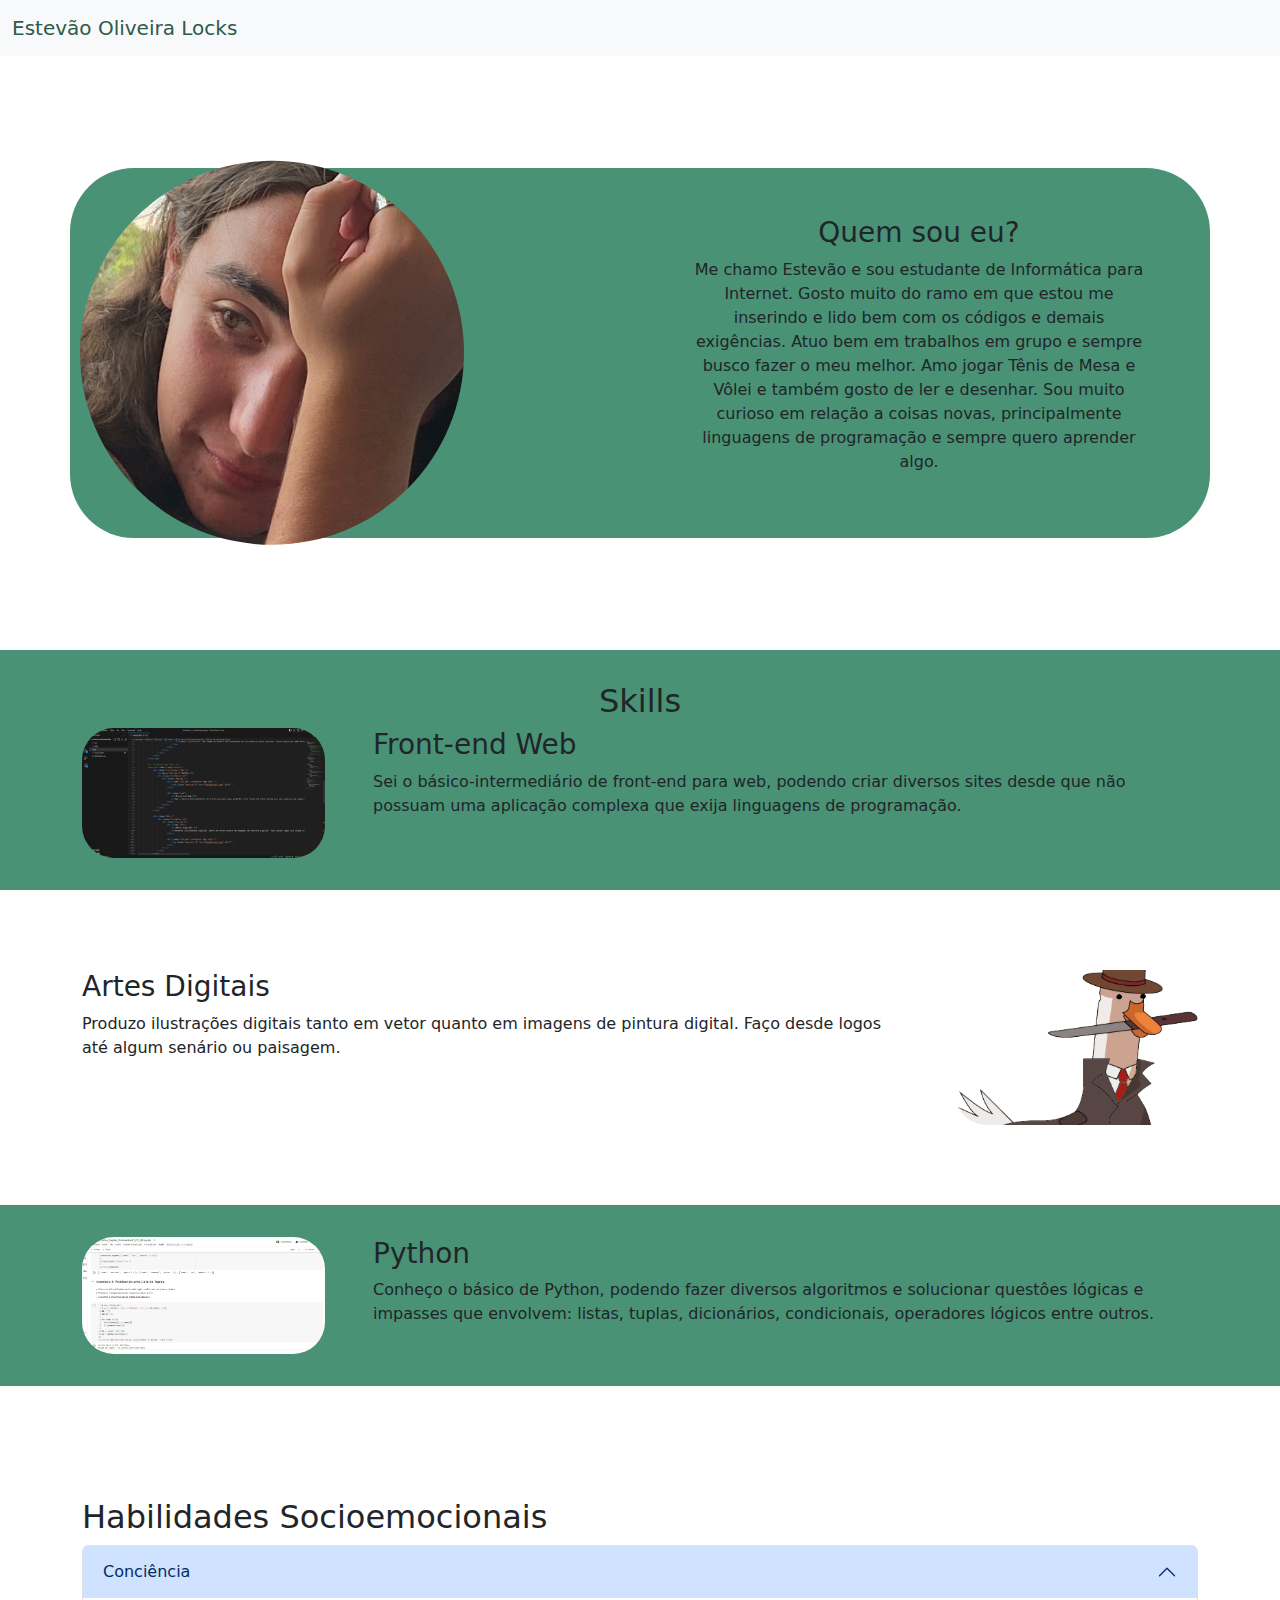
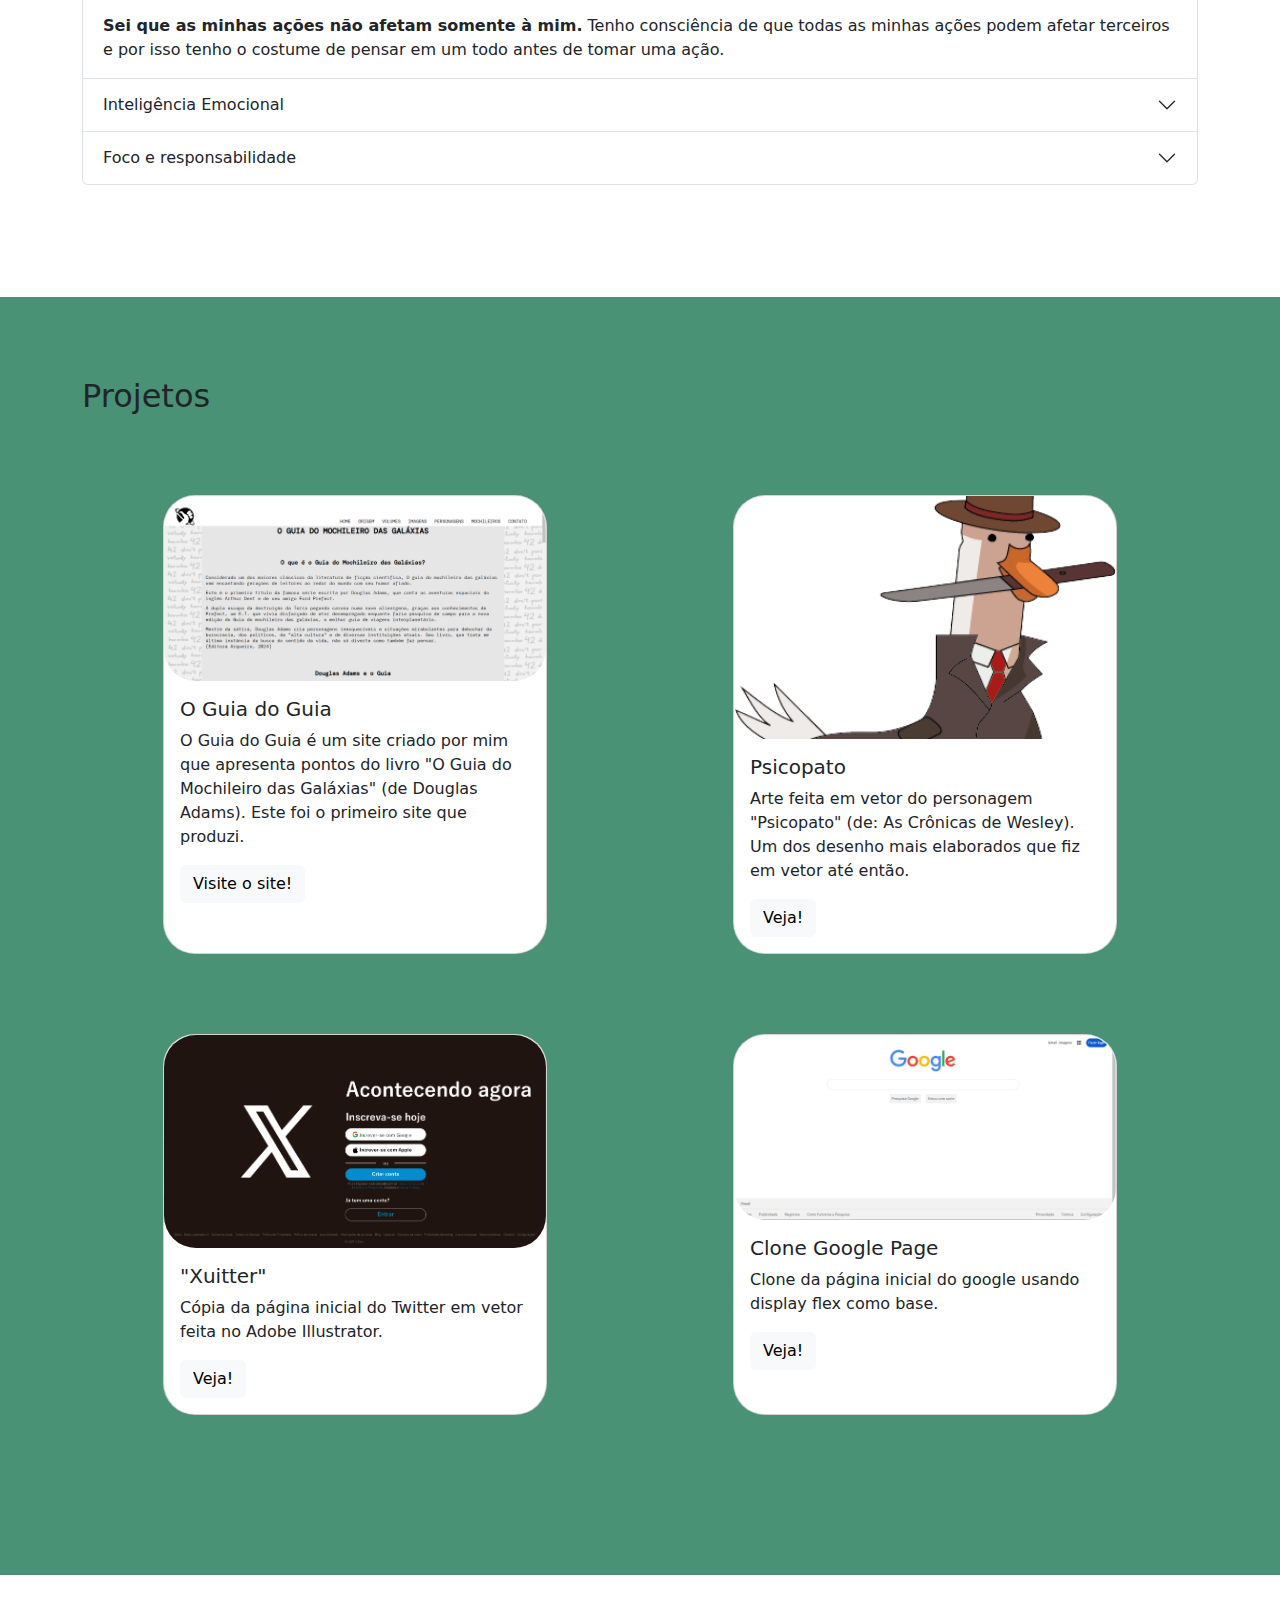
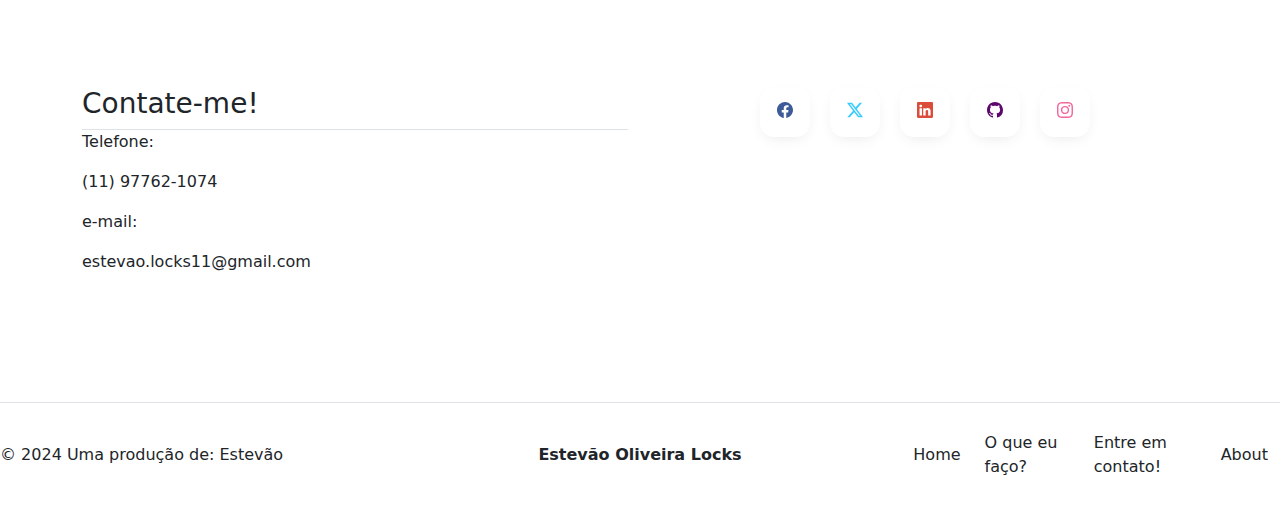
<file: index.html>
<!doctype html>
<html lang="pt-br">
    <head>
        <meta charset="utf-8">
        <meta name="viewport" content="width=device-width, initial-scale=1">
        <link rel="stylesheet" href="css/reset.css">
        <link href="css/bootstrap.css" rel="stylesheet">
        <link rel="stylesheet" href="css/style.css">
        <title>Estevão Locks</title>
    </head>

    <body>

        <header>
            <nav class="navbar navbar-expand-lg bg-body-tertiary">
                <div class="container-fluid">
                    <a class="navbar-brand name-nav" href="#home">Estevão Oliveira Locks</a>
                    <!-- <button class="navbar-toggler" type="button" data-bs-toggle="collapse" data-bs-target="#navbarSupportedContent" aria-controls="navbarSupportedContent" aria-expanded="false" aria-label="Toggle navigation">
                        <span class="navbar-toggler-icon"></span>
                    </button>
                    <div class="collapse navbar-collapse" id="navbarSupportedContent">
                        <ul class="navbar-nav me-auto mb-2 mb-lg-0">
                            <li class="nav-item">
                                <a class="nav-link active" aria-current="page" href="#">Home</a>
                            </li>
                            <li class="nav-item">
                                <a class="nav-link" href="#">Link</a>
                            </li>
                            <li class="nav-item dropdown">
                                <a class="nav-link dropdown-toggle" href="#" role="button" data-bs-toggle="dropdown" aria-expanded="false">
                                Dropdown
                                </a>
                                <ul class="dropdown-menu">
                                    <li><a class="dropdown-item" href="#">Action</a></li>
                                    <li><a class="dropdown-item" href="#">Another action</a></li>
                                    <li><hr class="dropdown-divider"></li>
                                    <li><a class="dropdown-item" href="#">Something else here</a></li>
                                </ul>
                            </li>
                            <li class="nav-item">
                                <a class="nav-link disabled" aria-disabled="true">Disabled</a>
                            </li>
                        </ul>
                        <form class="d-flex" role="search">
                        <input class="form-control me-2" type="search" placeholder="Search" aria-label="Search">
                        <button class="btn btn-outline-success" type="submit">Search</button>
                        </form>
                    </div> -->
                </div>
            </nav>
        </header>

        <!-- Banner do Início -->
        <section class="banner" id="home"></section>

        <!-- Contando sobre quem sou -->
        <section class="sobremim">
            <div class="container-fluid container-conj-1">
                <img class="img-conj-1" src="img/viajem.jpg" alt="">

                <div class="container-md text-center conj-1">
                    <div class="row">
                        <div class="col-md coluna-d">
                            
                        </div>
                        <div class="col-md">
                            <div class="conteudo-conj-1">
                                <h3>Quem sou eu?</h3>
                                <p class="aprenetacao">Me chamo Estevão e sou estudante de Informática para Internet. Gosto muito do ramo em que estou me inserindo e lido bem com os códigos e demais exigências. Atuo bem em trabalhos em grupo e sempre busco fazer o meu melhor. Amo jogar Tênis de Mesa e Vôlei e também gosto de ler e desenhar. Sou muito curioso em relação a coisas novas, principalmente linguagens de programação e sempre quero aprender algo.</p>
                            </div>
                        </div>
                    </div>               
                </div>
            </div>
        </section>

        <!-- O que eu sei fazer -->
        <section class="competencias">
            <div class="cor-fundo-2 div-1">
                <h2 class="titulo-2">Skills</h2>
                <div class="container-md">
                    <div class="row gx-5">
                        <div class="col-md-3 container-img-conj-1">
                            <img class="img-conj-2" src="img/VS-Code.png" alt="">
                        </div>

                        <div class="col">
                            <h3>Front-end Web</h3>
                            <p>Sei o básico-intermediário de front-end para web, podendo criar diversos sites desde que não possuam uma aplicação complexa que exija linguagens de programação.</p>
                        </div>
                    </div>
                </div>
            </div>
            
            <div class="div-1">
                <div class="container-md">
                    <div class="row gx-5">
                        <div class="col">
                            <h3>Artes Digitais</h3>
                            <p>Produzo ilustrações digitais tanto em vetor quanto em imagens de pintura digital. Faço desde logos até algum senário ou paisagem.</p>
                        </div>

                        <div class="col-md-3 container-img-conj-1">
                            <img class="img-conj-2" src="img/psicopato.png" alt="">
                        </div>
                    </div>
                </div>
            </div>
            
            <div class="cor-fundo-2 div-1">
                <div class="container-md">
                    <div class="row gx-5">
                        <div class="col-md-3 container-img-conj-1">
                            <img class="img-conj-2" src="img/Python.PNG" alt="">
                        </div>

                        <div class="col">
                            <h3>Python</h3>
                            <p>Conheço o básico de Python, podendo fazer diversos algoritmos e solucionar questôes lógicas e impasses que envolvem: listas, tuplas, dicionários, condicionais, operadores lógicos entre outros.</p>
                        </div>
                    </div>
                </div>
            </div>
        </section>

        <!-- Qualidades emocionais que possuo -->
        <section class="competencias-socioemocionais">

            <div class="container-md">
                <h2>Habilidades Socioemocionais</h2>
                <div class="accordion" id="accordionExample">
                    <div class="accordion-item">
                        <h2 class="accordion-header">
                            <button class="accordion-button" type="button" data-bs-toggle="collapse" data-bs-target="#collapseOne" aria-expanded="true" aria-controls="collapseOne">
                                Conciência
                            </button>
                        </h2>
                        <div id="collapseOne" class="accordion-collapse collapse show" data-bs-parent="#accordionExample">
                            <div class="accordion-body">
                                <strong>Sei que as minhas ações não afetam somente à mim.</strong> Tenho consciência de que todas as minhas ações podem afetar terceiros e por isso tenho o costume de pensar em um todo antes de tomar uma ação.
                            </div>
                        </div>
                    </div>
    
                    <div class="accordion-item">
                        <h2 class="accordion-header">
                            <button class="accordion-button collapsed" type="button" data-bs-toggle="collapse" data-bs-target="#collapseTwo" aria-expanded="false" aria-controls="collapseTwo">
                                Inteligência Emocional
                            </button>
                        </h2>
                        <div id="collapseTwo" class="accordion-collapse collapse" data-bs-parent="#accordionExample">
                            <div class="accordion-body">
                                <strong>Sempre me atento ao que sinto</strong> e por isso sei quando tem alguma diferença em minhas atitudes onde posso estar agindo equivocadamente, assim podendo contornar alguma situação. Além disso não me extresso facilmente e sou bem centrado com o ambiente em que estou enserido.
                            </div>
                        </div>
                    </div>
                    
                    <div class="accordion-item">
                        <h2 class="accordion-header">
                            <button class="accordion-button collapsed" type="button" data-bs-toggle="collapse" data-bs-target="#collapseThree" aria-expanded="false" aria-controls="collapseThree">
                                Foco e responsabilidade
                            </button>
                        </h2>
                        <div id="collapseThree" class="accordion-collapse collapse" data-bs-parent="#accordionExample">
                            <div class="accordion-body">
                                <strong>Tenho em mente minhas responsabilidades,</strong> assim como as pessoas que dependem delas e sempre busco cumprilas não somente bem mas com o melhor que tenho a oferecer quando as faço.
                            </div>
                        </div>
                    </div>
                </div>
            </div>
        </section>

        <!-- Linha do tempo jornada acadêmica e profissional -->
        <section class="jornada"></section>

        <!-- Projetos que fiz -->
        <section class="projetos cor-fundo-2">
            <div class="container-md">
                <h2>Projetos</h2>
                <div class="row row-cards">
                    <div class="col area-cards">
                        <div class="card card-projeto card-total-projeto">
                            <img src="img/Guia-do-Guia.PNG" class="card-img-top card-total-projeto" alt="...">
                            <div class="card-body">
                                <h5 class="card-title">O Guia do Guia</h5>
                                <p class="card-text">O Guia do Guia é um site criado por mim que apresenta pontos do livro "O Guia do Mochileiro das Galáxias" (de Douglas Adams). Este foi o primeiro site que produzi.</p>
                                <a href="https://estevaolocks.github.io/meuprimeirosite" class="btn btn-light">Visite o site!</a>
                            </div>
                        </div>
                    </div>

                    <div class="col area-cards">
                        <div class="card card-projeto card-total-projeto">
                            <img src="img/psicopato.png" class="card-img-top card-total-projeto" alt="...">
                            <div class="card-body">
                                <h5 class="card-title">Psicopato</h5>
                                <p class="card-text">Arte feita em vetor do personagem "Psicopato" (de: As Crônicas de Wesley). Um dos desenho mais elaborados que fiz em vetor até então.</p>
                                <!-- Button trigger modal -->
                                <button type="button" class="btn btn-light" data-bs-toggle="modal" data-bs-target="#exampleModal">
                                    Veja!
                                </button>
                                
                                <!-- Modal -->
                                <div class="modal fade" id="exampleModal" tabindex="-1" aria-labelledby="exampleModalLabel" aria-hidden="true">
                                    <div class="modal-dialog modal-dialog-centered">
                                        <div class="modal-content">
                                            <div class="modal-header">
                                                <h1 class="modal-title fs-5" id="exampleModalLabel">Psicopato</h1>
                                                <button type="button" class="btn-close" data-bs-dismiss="modal" aria-label="Close"></button>
                                            </div>
                                            <div class="modal-body">
                                                <img class="img-modal" src="img/psicopato-completo.png" alt="">
                                            </div>
                                            <div class="modal-footer">
                                                <button type="button" class="btn btn-secondary" data-bs-dismiss="modal">Close</button>
                                            </div>
                                        </div>
                                    </div>
                                </div>
                            </div>
                        </div>
                    </div>
                </div>

                <div class="row row-cards">
                    <div class="col area-cards">
                        <div class="card card-projeto card-total-projeto">
                            <img src="img/xuitter.PNG" class="card-img-top card-total-projeto" alt="...">
                            <div class="card-body">
                                <h5 class="card-title">"Xuitter"</h5>
                                <p class="card-text">Cópia da página inicial do Twitter em vetor feita no Adobe Illustrator.</p>
                                <!-- Button trigger modal -->
                                <button type="button" class="btn btn-light" data-bs-toggle="modal" data-bs-target="#modalxuitter">
                                    Veja!
                                </button>
                                
                                <!-- Modal -->
                                <div class="modal fade" id="modalxuitter" tabindex="-1" aria-labelledby="exampleModalLabel" aria-hidden="true">
                                    <div class="modal-dialog modal-dialog-centered">
                                        <div class="modal-content">
                                            <div class="modal-header">
                                                <h1 class="modal-title fs-5" id="exampleModalLabel">"Xuitter"</h1>
                                                <button type="button" class="btn-close" data-bs-dismiss="modal" aria-label="Close"></button>
                                            </div>
                                            <div class="modal-body">
                                                <img class="img-modal" src="img/xuitter.PNG" alt="">
                                            </div>
                                            <div class="modal-footer">
                                                <button type="button" class="btn btn-secondary" data-bs-dismiss="modal">Close</button>
                                            </div>
                                        </div>
                                    </div>
                                </div>
                            </div>
                        </div>
                    </div>

                    <div class="col area-cards">
                        <div class="card card-projeto card-total-projeto">
                            <img src="img/Clone-google.PNG" class="card-img-top card-total-projeto" alt="...">
                            <div class="card-body">
                                <h5 class="card-title">Clone Google Page</h5>
                                <p class="card-text">Clone da página inicial do google usando display flex como base.</p>
                                <a href="https://estevaolocks.github.io/clone-googlepage" class="btn btn-light">Veja!</a>
                            </div>
                        </div>
                    </div>
                </div>
            </div>
        </section>

        <!-- Contate-me -->
        <section class="contato">
            <div class="container-md">
                <div class="row">
                    <div class="col-md">
                        <h3>Contate-me!</h3>
                        <p class="border-top">Telefone:</p>
                        <p>(11) 97762-1074</p>
                        <p>e-mail:</p>
                        <p>estevao.locks11@gmail.com</p>
                    </div>
                    <div class="col-md">
                        <div class="social-btns">
                            <a class="btn facebook" href="#">
                                <svg xmlns="http://www.w3.org/2000/svg" width="16" height="16" fill="currentColor" class="bi bi-facebook" viewBox="0 0 16 16">
                                    <path d="M16 8.049c0-4.446-3.582-8.05-8-8.05C3.58 0-.002 3.603-.002 8.05c0 4.017 2.926 7.347 6.75 7.951v-5.625h-2.03V8.05H6.75V6.275c0-2.017 1.195-3.131 3.022-3.131.876 0 1.791.157 1.791.157v1.98h-1.009c-.993 0-1.303.621-1.303 1.258v1.51h2.218l-.354 2.326H9.25V16c3.824-.604 6.75-3.934 6.75-7.951"/>
                                </svg>
                            </a>
                            <a class="btn twitter-x" href="https://x.com/StevoSamuraiT42?t=Xcdq6KDIsMXW-oNWd4Y6RQ&s=08">
                                <svg xmlns="http://www.w3.org/2000/svg" width="16" height="16" fill="currentColor" class="bi bi-twitter-x" viewBox="0 0 16 16">
                                    <path d="M12.6.75h2.454l-5.36 6.142L16 15.25h-4.937l-3.867-5.07-4.425 5.07H.316l5.733-6.57L0 .75h5.063l3.495 4.633L12.601.75Zm-.86 13.028h1.36L4.323 2.145H2.865z"/>
                                </svg>
                            </a>
                            <a class="btn linkedin" href="#">
                                <svg xmlns="http://www.w3.org/2000/svg" width="16" height="16" fill="currentColor" class="bi bi-linkedin" viewBox="0 0 16 16">
                                    <path d="M0 1.146C0 .513.526 0 1.175 0h13.65C15.474 0 16 .513 16 1.146v13.708c0 .633-.526 1.146-1.175 1.146H1.175C.526 16 0 15.487 0 14.854zm4.943 12.248V6.169H2.542v7.225zm-1.2-8.212c.837 0 1.358-.554 1.358-1.248-.015-.709-.52-1.248-1.342-1.248S2.4 3.226 2.4 3.934c0 .694.521 1.248 1.327 1.248zm4.908 8.212V9.359c0-.216.016-.432.08-.586.173-.431.568-.878 1.232-.878.869 0 1.216.662 1.216 1.634v3.865h2.401V9.25c0-2.22-1.184-3.252-2.764-3.252-1.274 0-1.845.7-2.165 1.193v.025h-.016l.016-.025V6.169h-2.4c.03.678 0 7.225 0 7.225z"/>
                                </svg>
                            </a>
                            <a class="btn github" href="https://github.com/EstevaoLocks">
                                <svg xmlns="http://www.w3.org/2000/svg" width="16" height="16" fill="currentColor" class="bi bi-github" viewBox="0 0 16 16">
                                    <path d="M8 0C3.58 0 0 3.58 0 8c0 3.54 2.29 6.53 5.47 7.59.4.07.55-.17.55-.38 0-.19-.01-.82-.01-1.49-2.01.37-2.53-.49-2.69-.94-.09-.23-.48-.94-.82-1.13-.28-.15-.68-.52-.01-.53.63-.01 1.08.58 1.23.82.72 1.21 1.87.87 2.33.66.07-.52.28-.87.51-1.07-1.78-.2-3.64-.89-3.64-3.95 0-.87.31-1.59.82-2.15-.08-.2-.36-1.02.08-2.12 0 0 .67-.21 2.2.82.64-.18 1.32-.27 2-.27s1.36.09 2 .27c1.53-1.04 2.2-.82 2.2-.82.44 1.1.16 1.92.08 2.12.51.56.82 1.27.82 2.15 0 3.07-1.87 3.75-3.65 3.95.29.25.54.73.54 1.48 0 1.07-.01 1.93-.01 2.2 0 .21.15.46.55.38A8.01 8.01 0 0 0 16 8c0-4.42-3.58-8-8-8"/>
                                </svg>
                            </a>
                            <a class="btn instagram" href="https://www.instagram.com/stevao_42?igsh=MXd6OGI5bjM5bGFkMA==">
                                <svg xmlns="http://www.w3.org/2000/svg" width="16" height="16" fill="currentColor" class="bi bi-instagram" viewBox="0 0 16 16">
                                    <path d="M8 0C5.829 0 5.556.01 4.703.048 3.85.088 3.269.222 2.76.42a3.9 3.9 0 0 0-1.417.923A3.9 3.9 0 0 0 .42 2.76C.222 3.268.087 3.85.048 4.7.01 5.555 0 5.827 0 8.001c0 2.172.01 2.444.048 3.297.04.852.174 1.433.372 1.942.205.526.478.972.923 1.417.444.445.89.719 1.416.923.51.198 1.09.333 1.942.372C5.555 15.99 5.827 16 8 16s2.444-.01 3.298-.048c.851-.04 1.434-.174 1.943-.372a3.9 3.9 0 0 0 1.416-.923c.445-.445.718-.891.923-1.417.197-.509.332-1.09.372-1.942C15.99 10.445 16 10.173 16 8s-.01-2.445-.048-3.299c-.04-.851-.175-1.433-.372-1.941a3.9 3.9 0 0 0-.923-1.417A3.9 3.9 0 0 0 13.24.42c-.51-.198-1.092-.333-1.943-.372C10.443.01 10.172 0 7.998 0zm-.717 1.442h.718c2.136 0 2.389.007 3.232.046.78.035 1.204.166 1.486.275.373.145.64.319.92.599s.453.546.598.92c.11.281.24.705.275 1.485.039.843.047 1.096.047 3.231s-.008 2.389-.047 3.232c-.035.78-.166 1.203-.275 1.485a2.5 2.5 0 0 1-.599.919c-.28.28-.546.453-.92.598-.28.11-.704.24-1.485.276-.843.038-1.096.047-3.232.047s-2.39-.009-3.233-.047c-.78-.036-1.203-.166-1.485-.276a2.5 2.5 0 0 1-.92-.598 2.5 2.5 0 0 1-.6-.92c-.109-.281-.24-.705-.275-1.485-.038-.843-.046-1.096-.046-3.233s.008-2.388.046-3.231c.036-.78.166-1.204.276-1.486.145-.373.319-.64.599-.92s.546-.453.92-.598c.282-.11.705-.24 1.485-.276.738-.034 1.024-.044 2.515-.045zm4.988 1.328a.96.96 0 1 0 0 1.92.96.96 0 0 0 0-1.92m-4.27 1.122a4.109 4.109 0 1 0 0 8.217 4.109 4.109 0 0 0 0-8.217m0 1.441a2.667 2.667 0 1 1 0 5.334 2.667 2.667 0 0 1 0-5.334"/>
                                </svg>
                            </a>
                        </div>
                    </div>
                </div>
            </div>
        </section>

        <footer>
            <div class="row row-footer border-top">
                <div class="col-md-4 text-footer">© 2024 Uma produção de: Estevão</div>
                <div class="col-md-4 logo-footer"><a class="link-reset" href="#home"><strong>Estevão Oliveira Locks</strong></a></div>
                <div class="col-md-4">
                    <ul class="links-footer">
                        <li class="link-footer"><a class="link-reset" href="#home">Home</a></li>
                        <li class="link-footer"><a class="link-reset" href="#competencias">O que eu faço?</a></li>
                        <li class="link-footer"><a class="link-reset" href="#contato">Entre em contato!</a></li>
                        <li class="link-footer"><a class="link-reset" href="#home">About</a></li>
                    </ul>
                </div>
            </div>
        </footer>

        <script src="js/bootstrap.bundle.js"></script>
    </body>
</html>
</file>
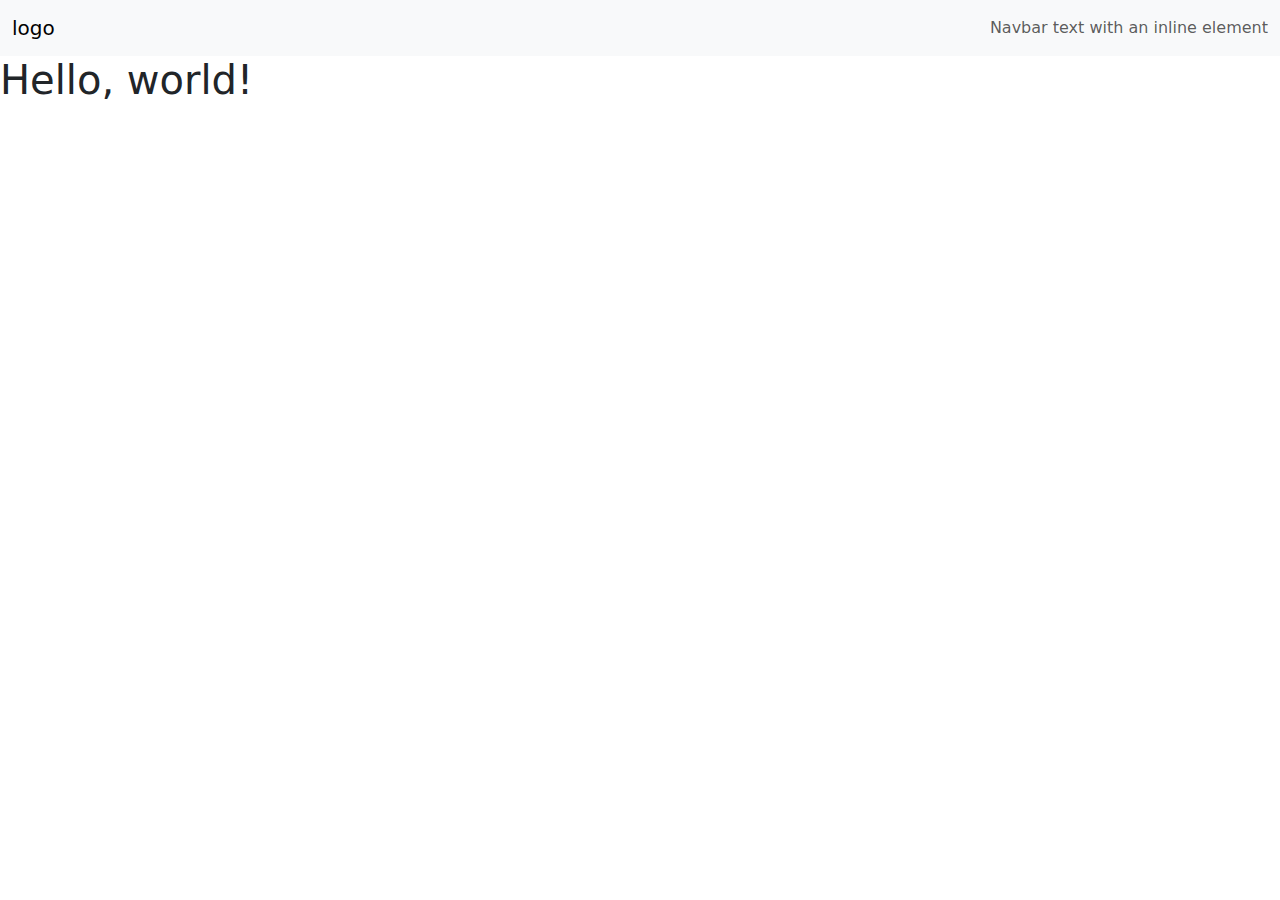
<file: index 2.0.html>
<!doctype html>
<html lang="pt-br">
  <head>
    <meta charset="utf-8">
    <meta name="viewport" content="width=device-width, initial-scale=1">
    <title>Portfólio 2.0</title>
    <link href="css/bootstrap.css" rel="stylesheet" >
  </head>

  <body>
    <header>
        <nav class="navbar navbar-expand-lg bg-body-tertiary">
            <div class="container-fluid">
                <a class="navbar-brand" href="#">logo</a>
                <button class="navbar-toggler" type="button" data-bs-toggle="collapse" data-bs-target="#navbarText" aria-controls="navbarText" aria-expanded="false" aria-label="Toggle navigation">
                    <span class="navbar-toggler-icon"></span>
                </button>
                
                <ul class="navbar-nav me-auto mb-2 mb-lg-0">
                    <li class="nav-item">
                        <a class="nav-link active" aria-current="page" href="#"></a>
                    </li>
                </ul>
                <span class="navbar-text">
                Navbar text with an inline element
                </span>
            
            </div>
        </nav>
    </header>

    <main>
        <h1>Hello, world!</h1>
        <section>

        </section>
    </main>

    <footer>

    </footer>

    <script src="js/bootstrap.bundle.js"></script>
  </body>
</html>
</file>
<file: css/style.css>
@import '//codepen.io/chrisdothtml/pen/ojLzJK.css';

section {
    margin-top: 7rem;
    margin-bottom: 7rem;
}

.conj-1 {
    background-color: rgb(73, 146, 118);
    border-radius: 4rem;
}

.container-conj-1 {
    position: relative;

    display: flex;
    align-items: center;
}

.conteudo-conj-1 {
    padding: 3rem;
}

.img-conj-1 {
    position: absolute;

    left: 5rem;
    width: 30%;

    clip-path: circle();
}

.coluna-d {
    padding: 0;

    display: flex;
    justify-content: start;
}

@media (max-width: 767px) {
    .img-conj-1 {
        top: -25%;
        left: 35%;
        width: 30%;
    
        border-radius: 4rem 4rem 4rem 4rem;
    }

    .coluna-d {
        padding: 0;

        display: flex;
        justify-content: center;
    }

    .container-conj-1 {
        position: relative;
    }
}

.div-1 {
    margin-top: 3rem;
    margin-bottom: 3rem;
    padding-top: 2rem;
    padding-bottom: 2rem;
}

.cor-fundo-2 {
    background-color: rgb(73, 146, 118);
}

.img-conj-2 {
    width: 100%;

    border-radius: 2rem;
}

.container-img-conj-1 {
    display: flex;
    align-items: center;
}

.apresentacao {
    text-align: justify;
}

.projetos {
    padding-top: 5rem;
    padding-bottom: 5rem;
}

.titulo-2 {
    text-align: center;
}

.row-cards {
    margin-top: 5rem;
    margin-bottom: 5rem;
}

.area-cards {
    display: flex;
    justify-content: center;
}

.card-projeto {
    width: 24rem;
}

.card-total-projeto {
    border-radius: 2rem;
}

.row-footer {
    padding-top: 1rem;
    padding-bottom: 1rem;

}

.links-footer {
    display: flex;
    align-items: center;

    margin-bottom: 0;
}

.link-footer {
    margin: 0.75rem;
}

.logo-footer {
    display: flex;
    justify-content: center;
    align-items: center;
}

.text-footer {
    display: flex;
    align-items: center;
}

/* -------- Btns ------- */

.social-btns .btn,
.social-btns .btn:before,
.social-btns .btn .bi {
    transition: all 0.35s;
    transition-timing-function: cubic-bezier(0.31, -0.105, 0.43, 1.59);
}
.social-btns .btn:before {
    top: 90%;
    left: -110%;
}
.social-btns .btn.facebook:before {
    background-color: #3b5998;
}
.social-btns .btn.facebook .bi {
    color: #3b5998;
}
.social-btns .btn.twitter-x:before {
    background-color: #3cf;
}
.social-btns .btn.twitter-x .bi {
    color: #3cf;
}
.social-btns .btn.linkedin:before {
    background-color: #dc4a38;
}
.social-btns .btn.linkedin .bi {
    color: #dc4a38;
}
.social-btns .btn.github:before {
    background-color: #5c056d;
}
.social-btns .btn.github .bi {
    color: #5c056d;
}
.social-btns .btn.instagram:before {
    background-color: #f26798;
}
.social-btns .btn.instagram .bi {
    color: #f26798;
}
.social-btns .btn:focus:before,
.social-btns .btn:hover:before {
    top: -10%;
    left: -10%;
}
.social-btns .btn:focus .bi,
.social-btns .btn:hover .bi {
    color: #fff;
    transform: scale(1);
}
.social-btns {
    height: 90px;
    margin: auto;
    font-size: 0;
    text-align: center;
    position: absolute;
    top: 0;
    bottom: 0;
    left: 0;
    right: 0;
}
.social-btns .btn {
    display: inline-block;
    background-color: #fff;
    width: 50px;
    height: 50px;
    line-height: 30px;
    margin: 0 10px;
    text-align: center;
    position: relative;
    overflow: hidden;
    border-radius: 28%;
    box-shadow: 0 5px 15px -5px rgba(0, 0, 0, 0.1);
    opacity: 0.99;
}
.social-btns .btn:before {
    content: '';
    width: 120%;
    height: 120%;
    position: absolute;
    transform: rotate(45deg);
}
.social-btns .btn .bi {
    font-size: 38px;
    vertical-align: middle;
}
.social-btns {
    position: relative;
}
/*--------------------------*/

.img-modal {
    width: 100%;
}

.link-reset {
    text-decoration: none;
    color: inherit;
}

.link-reset:hover {
    color: rgb(46, 46, 46);
    cursor: pointer;
}

.name-nav {
    color: rgb(46, 90, 73);
}
</file>
